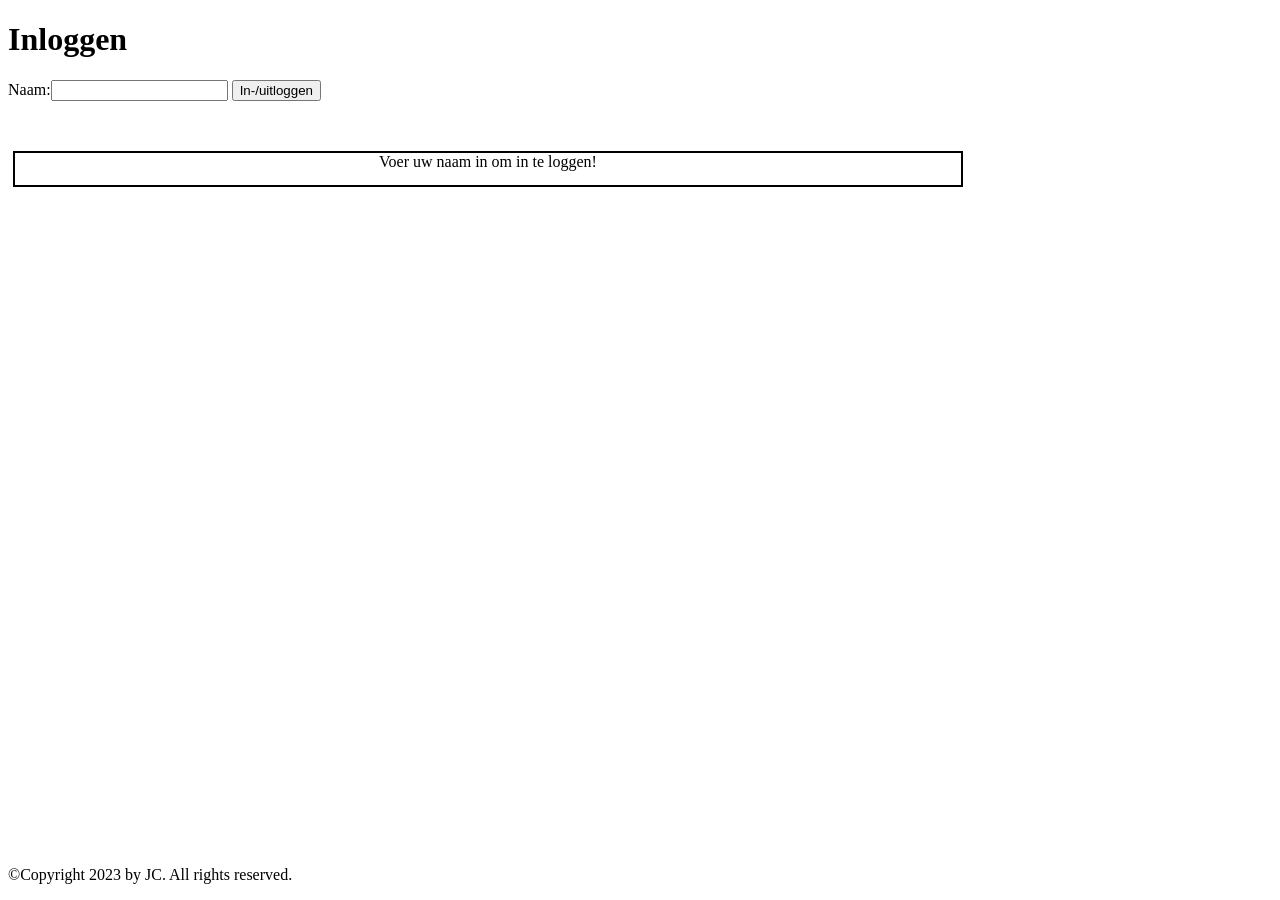
<file: module_01/School_verder/index.html>
<!DOCTYPE html>
<html lang="Nl">

<head>
    <title>Welkom </title>
    <link rel="stylesheet" href="style.css">
</head>

<body>
    <h1>Inloggen</h1>
    Naam:<input type="text" id="inputNaam" title="naam">
    <button id="inlogButton">In-/uitloggen</button>

    <p id="melding">Voer uw naam in om in te loggen!</p>


    <footer>
        <p>©Copyright 2023 by JC. All rights reserved.</p>
    </footer>
    <script src="script.js"></script>
</body>

</html>
</file>
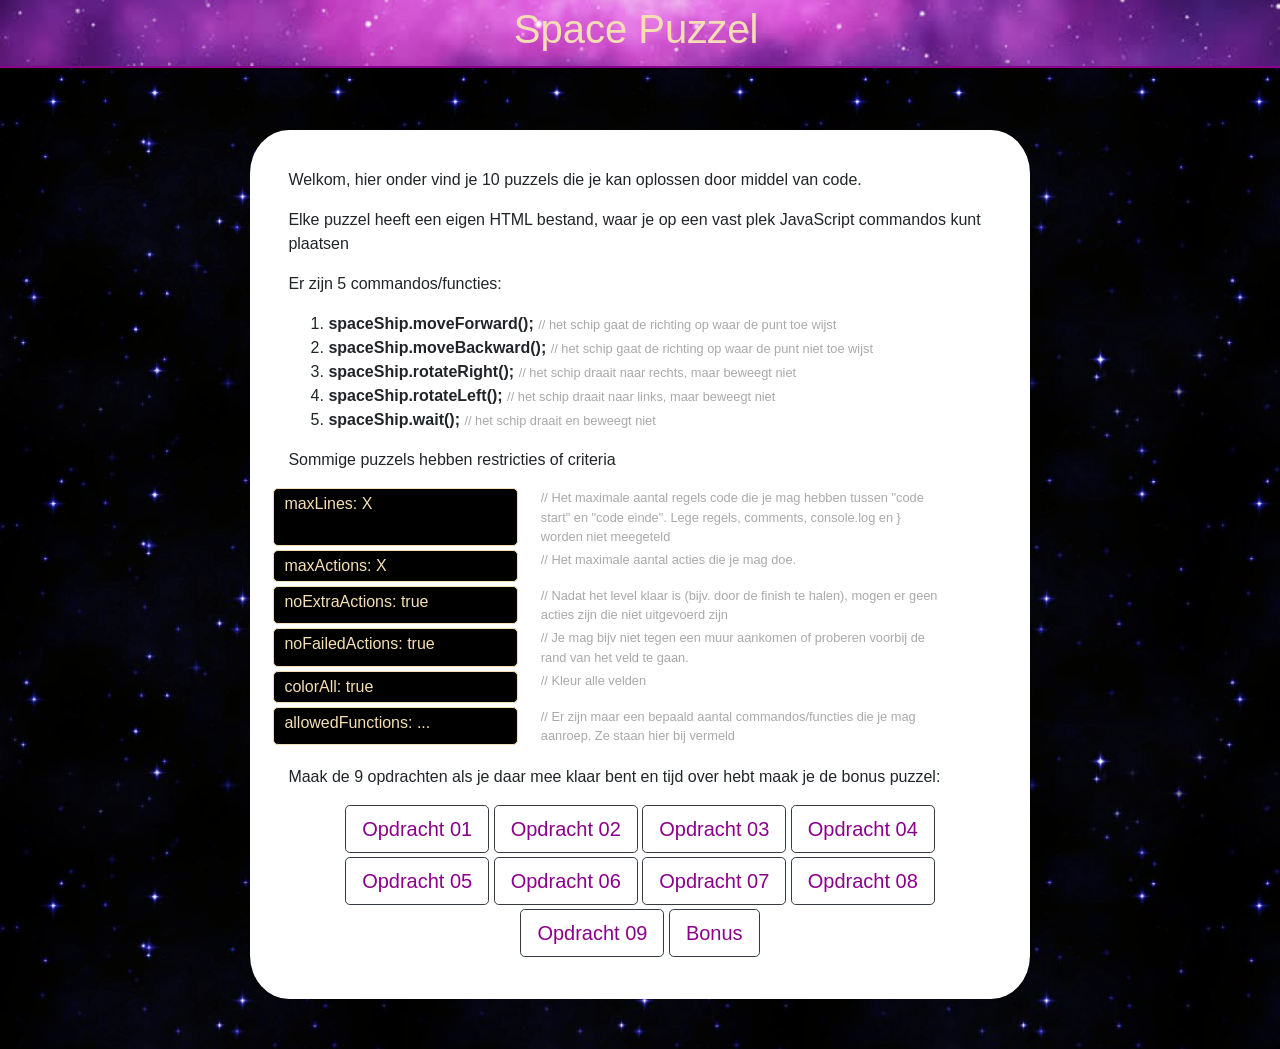
<file: module_01/spacegame/spacegame/index.html>
<!DOCTYPE html>
<html lang="en">
<head>
    <meta charset="UTF-8">
    <title>SpaceShip</title>
    <link rel="stylesheet" href="https://maxcdn.bootstrapcdn.com/bootstrap/4.0.0/css/bootstrap.min.css" integrity="sha384-Gn5384xqQ1aoWXA+058RXPxPg6fy4IWvTNh0E263XmFcJlSAwiGgFAW/dAiS6JXm" crossorigin="anonymous">
    <link href="css/style.css" type="text/css" rel="stylesheet">
</head>
<body>
    <div id="goals" class="w-100">
        <h1>Space Puzzel</h1>
    </div>
    <div id="container" class="index">
        <p>Welkom, hier onder vind je 10 puzzels die je kan oplossen door middel van code.</p>
        <p>Elke puzzel heeft een eigen HTML bestand, waar je op een vast plek JavaScript commandos kunt plaatsen</p>
        <p>Er zijn 5 commandos/functies:</p>
        <ol>
            <li>
                <b>spaceShip.moveForward();</b>
                <span class="comment small">// het schip gaat de richting op waar de punt toe wijst</span>
            </li>
            <li>
                <b>spaceShip.moveBackward();</b>
                <span class="comment small">// het schip gaat de richting op waar de punt niet toe wijst</span>
            </li>
            <li>
                <b>spaceShip.rotateRight();</b>
                <span class="comment small">// het schip draait naar rechts, maar beweegt niet</span>
            </li>
            <li>
                <b>spaceShip.rotateLeft();</b>
                <span class="comment small">// het schip draait naar links, maar beweegt niet</span>
            </li>
            <li>
                <b>spaceShip.wait();</b>
                <span class="comment small">// het schip draait en beweegt niet </span>
            </li>
        </ol>

        <p>Sommige puzzels hebben restricties of criteria</p>

        <div class="row">
            <div class="goal col-4 mb-1">
                maxLines: X
            </div>
            <div class="small col-7 ml-2 mb-1 comment">
                // Het maximale aantal regels code die je mag hebben tussen "code  start" en "code  einde". Lege regels, comments, console.log en } worden niet meegeteld
            </div>

            <div class="goal col-4 mb-1">
                maxActions: X
            </div>
            <div class="small col-7 ml-2 mb-1 comment">
                // Het maximale aantal acties die je mag doe.
            </div>

            <div class="goal col-4 mb-1">
                noExtraActions: true
            </div>
            <div class="small col-7 ml-2 mb-1 comment">
                // Nadat het level klaar is (bijv. door de finish te halen), mogen er geen acties zijn die niet uitgevoerd zijn
            </div>

            <div class="goal col-4 mb-1">
                noFailedActions: true
            </div>
            <div class="small col-7 ml-2 mb-1 comment">
                // Je mag bijv niet tegen een muur aankomen of proberen voorbij de rand van het veld te gaan.
            </div>

            <div class="goal col-4 mb-1">
                colorAll: true
            </div>
            <div class="small col-7 ml-2 mb-1 comment">
                // Kleur alle velden
            </div>

            <div class="goal col-4 mb-1">
                allowedFunctions: ...
            </div>
            <div class="small col-7 ml-2 mb-1 comment">
                // Er zijn maar een bepaald aantal commandos/functies die je mag aanroep. Ze staan hier bij vermeld
            </div>
        </div>

        <p class="mt-3">Maak de 9 opdrachten als je daar mee klaar bent en tijd over hebt maak je de bonus puzzel:</p>

        <div class="text-center">
            <a class="btn  btn-outline-dark btn-lg mb-1" href="Opdracht01.html">Opdracht 01</a>
            <a class="btn  btn-outline-dark btn-lg mb-1" href="Opdracht02.html">Opdracht 02</a>
            <a class="btn  btn-outline-dark btn-lg mb-1" href="Opdracht03.html">Opdracht 03</a>
            <a class="btn  btn-outline-dark btn-lg mb-1" href="Opdracht04.html">Opdracht 04</a>
            <a class="btn  btn-outline-dark btn-lg mb-1" href="Opdracht05.html">Opdracht 05</a>
            <a class="btn  btn-outline-dark btn-lg mb-1" href="Opdracht06.html">Opdracht 06</a>
            <a class="btn  btn-outline-dark btn-lg mb-1" href="Opdracht07.html">Opdracht 07</a>
            <a class="btn  btn-outline-dark btn-lg mb-1" href="Opdracht08.html">Opdracht 08</a>
            <a class="btn  btn-outline-dark btn-lg mb-1" href="Opdracht09.html">Opdracht 09</a>
            <a class="btn  btn-outline-dark btn-lg mb-1" href="Bonus.html">Bonus</a>
        </div>
    </div>
</body>
</html>
</file>
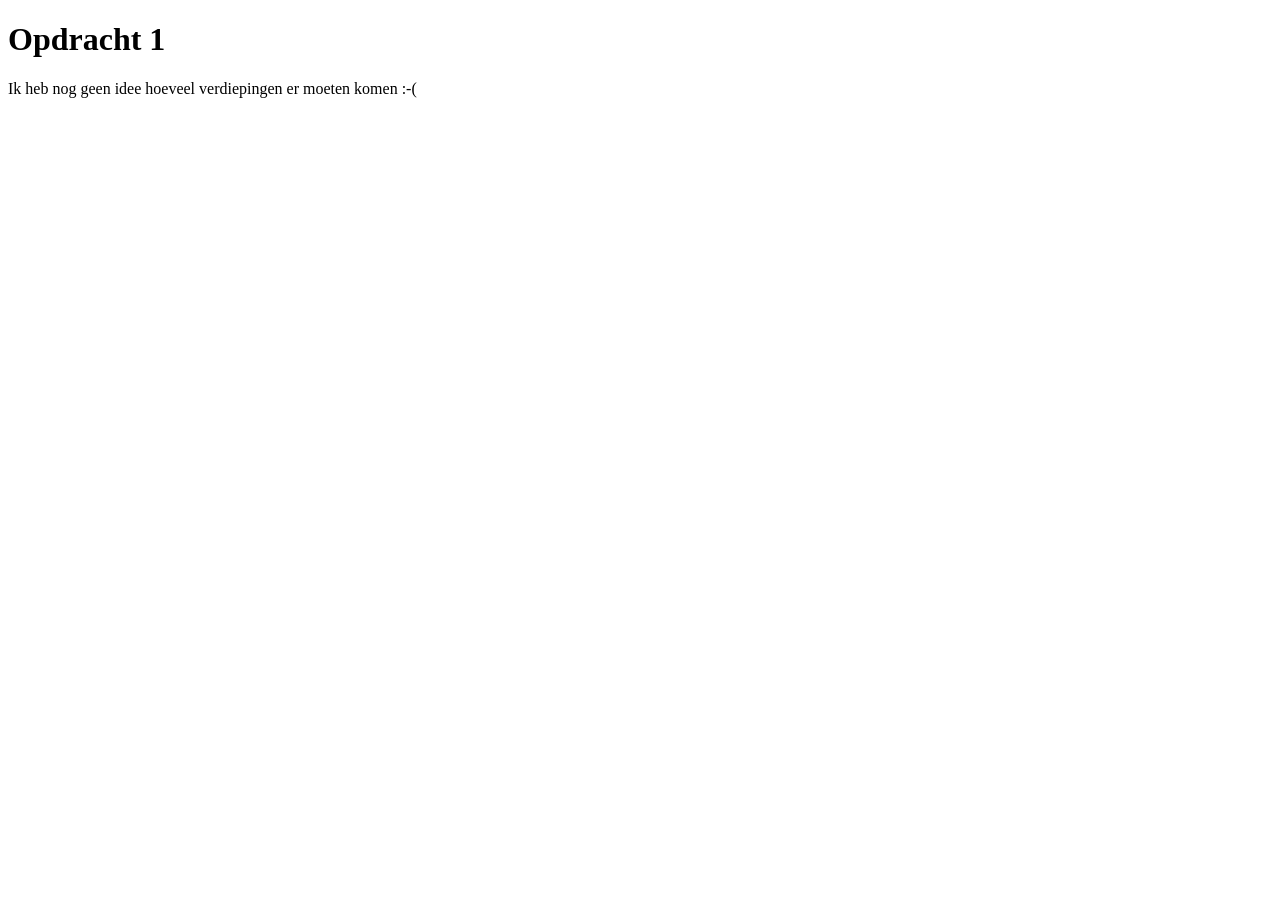
<file: module_01/m01o1.html>
<!DOCTYPE html>
<html lang="nl">
<head>
   <meta http-equiv="Content-Type" content="text/html;charset=UTF-8">
   <title>Opdracht 1</title>      
   <script src="m01o1.js" async></script>  
</head>
<body>
  <h1>Opdracht 1</h1>
  <p id="antwoord"></p>  
 </body>
</html>
</file>
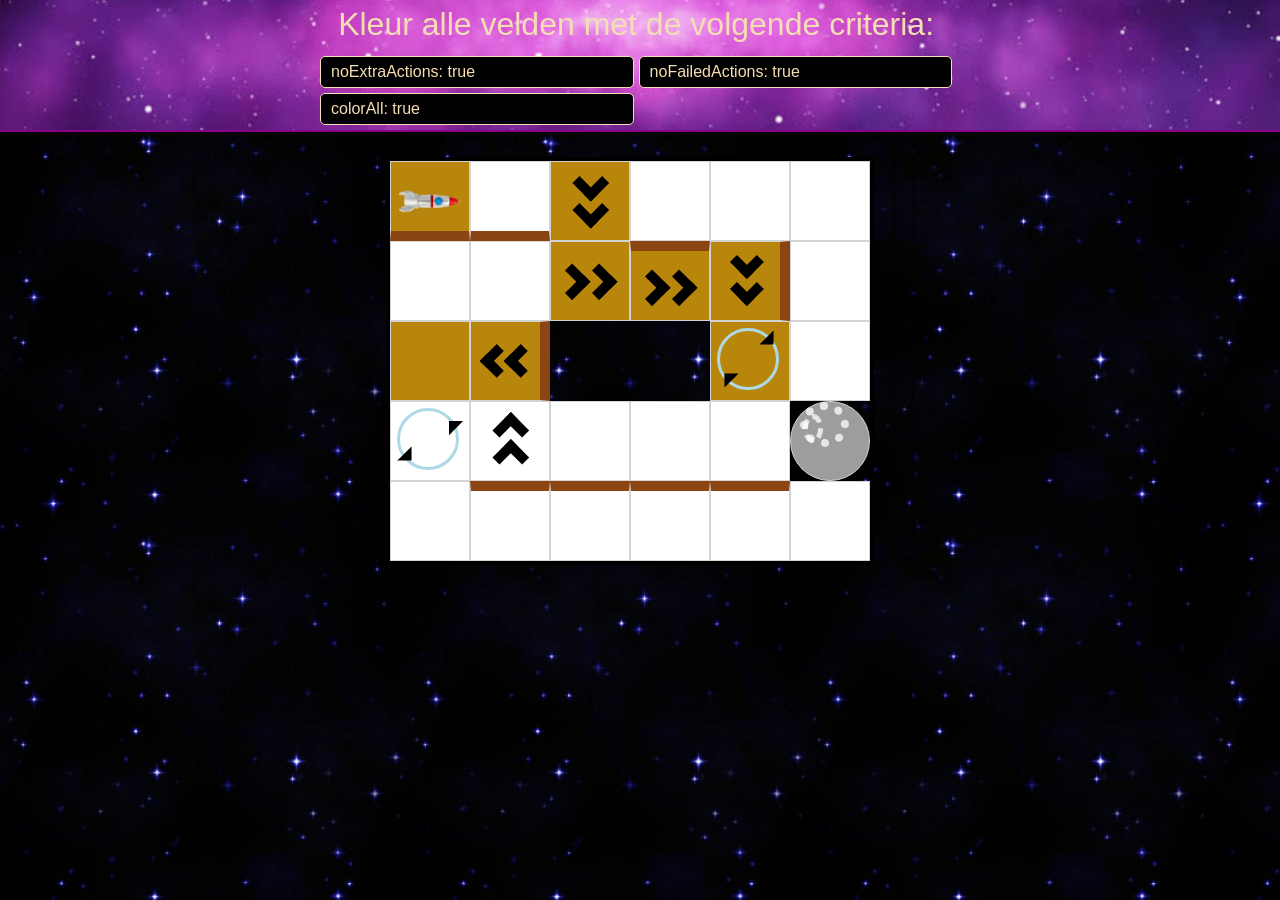
<file: module_01/spacegame/spacegame/Bonus.html>
<!DOCTYPE html>
<html lang="en">
<head>
    <meta charset="UTF-8">
    <title>SpaceShip Opdracht01</title>
    <link rel="stylesheet" href="https://maxcdn.bootstrapcdn.com/bootstrap/4.0.0/css/bootstrap.min.css" integrity="sha384-Gn5384xqQ1aoWXA+058RXPxPg6fy4IWvTNh0E263XmFcJlSAwiGgFAW/dAiS6JXm" crossorigin="anonymous">
    <link href="css/style.css" type="text/css" rel="stylesheet">
    <script src="js/spacegame.js" type="application/javascript"></script>
</head>
<body>
    <div id="container"></div>
    <script>
        //SpaceShip library inladen
        var spaceShip = new SpaceShip(document.getElementById('container'));
        //Level inladen
        spaceShip.loadLevel(10);
        //Eigen acties
        spaceShip.run(function () {
            // code  start



            // code  einde
        });
    </script>
</body>
</html>
</file>
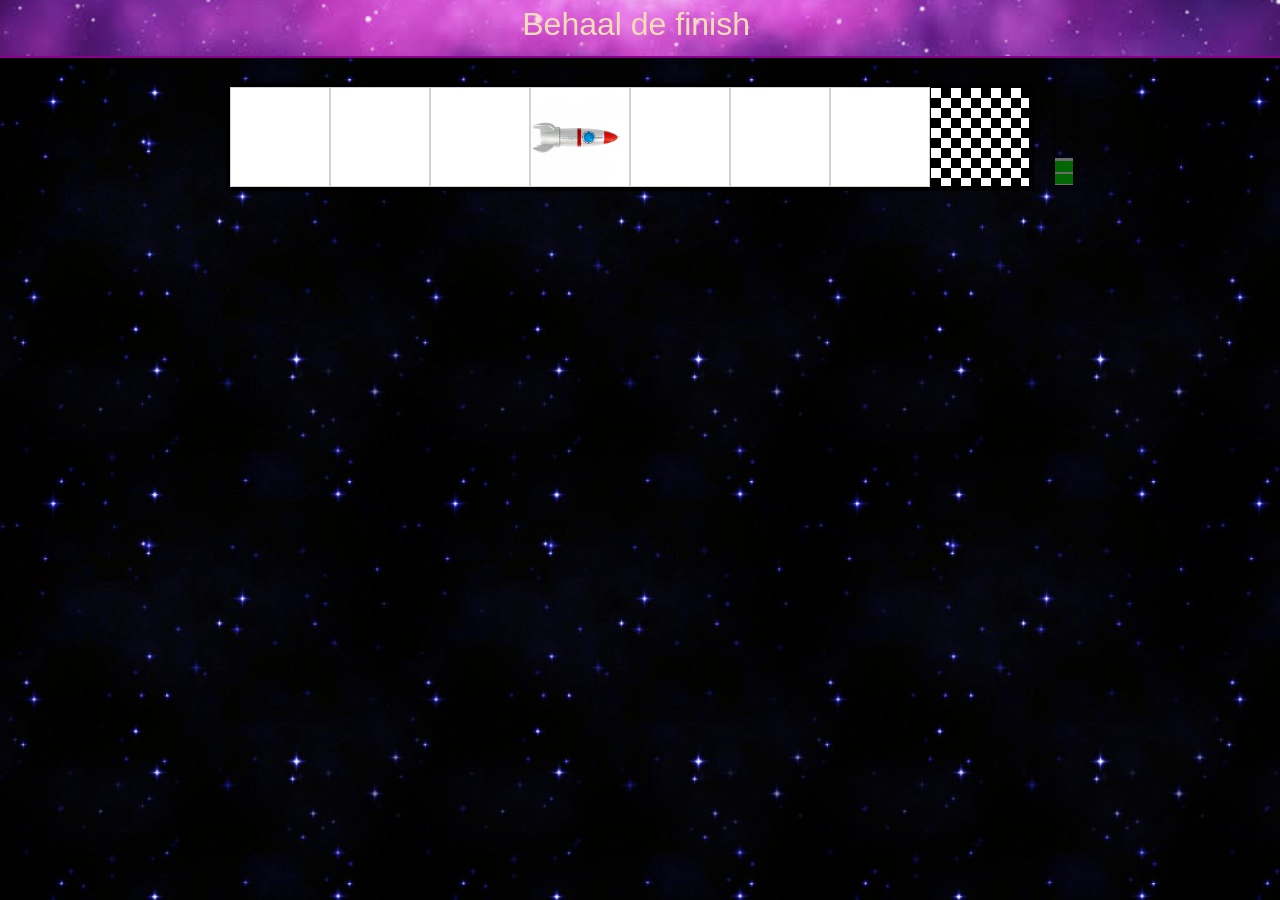
<file: module_01/spacegame/spacegame/Opdracht01.html>
<!DOCTYPE html>
<html lang="en">
<head>
    <meta charset="UTF-8">
    <title>SpaceShip Opdracht01</title>
    <link rel="stylesheet" href="https://maxcdn.bootstrapcdn.com/bootstrap/4.0.0/css/bootstrap.min.css" integrity="sha384-Gn5384xqQ1aoWXA+058RXPxPg6fy4IWvTNh0E263XmFcJlSAwiGgFAW/dAiS6JXm" crossorigin="anonymous">
    <link href="css/style.css" type="text/css" rel="stylesheet">
    <script src="js/spacegame.js" type="application/javascript"></script>
</head>
<body>
    <div id="container"></div>
    <script>
        //SpaceShip library inladen
        var spaceShip = new SpaceShip(document.getElementById('container'));
        //Level inladen
        spaceShip.loadLevel(1);
        //Eigen acties
        spaceShip.run(function () {
            // code  start
        
            for (i = 0; i < 7; i++)
                spaceShip.moveForward();


            // code  einde
        });
    </script>
</body>
</html>
</file>
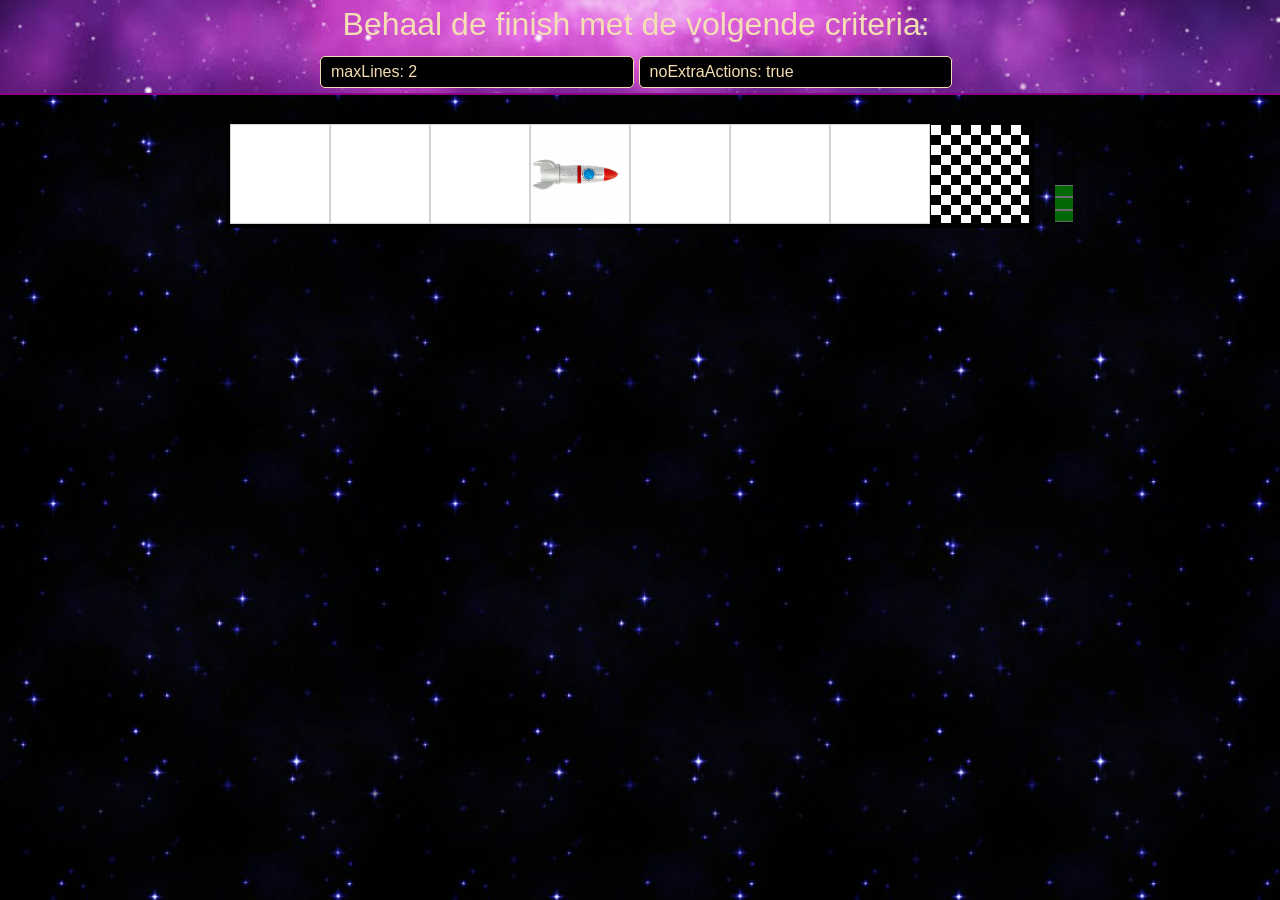
<file: module_01/spacegame/spacegame/Opdracht02.html>
<!DOCTYPE html>
<html lang="en">
<head>
    <meta charset="UTF-8">
    <title>SpaceShip Opdracht01</title>
    <link rel="stylesheet" href="https://maxcdn.bootstrapcdn.com/bootstrap/4.0.0/css/bootstrap.min.css" integrity="sha384-Gn5384xqQ1aoWXA+058RXPxPg6fy4IWvTNh0E263XmFcJlSAwiGgFAW/dAiS6JXm" crossorigin="anonymous">
    <link href="css/style.css" type="text/css" rel="stylesheet">
    <script src="js/spacegame.js" type="application/javascript"></script>
</head>
<body>
    <div id="container"></div>
    <script>
        //SpaceShip library inladen
        var spaceShip = new SpaceShip(document.getElementById('container'));
        //Level inladen
        spaceShip.loadLevel(2);
        //Eigen acties
        spaceShip.run(function () {
            // code  start
            for (i = 0; i < 7; i++)
                spaceShip.moveForward();



            // code  einde
        });
    </script>
</body>
</html>
</file>
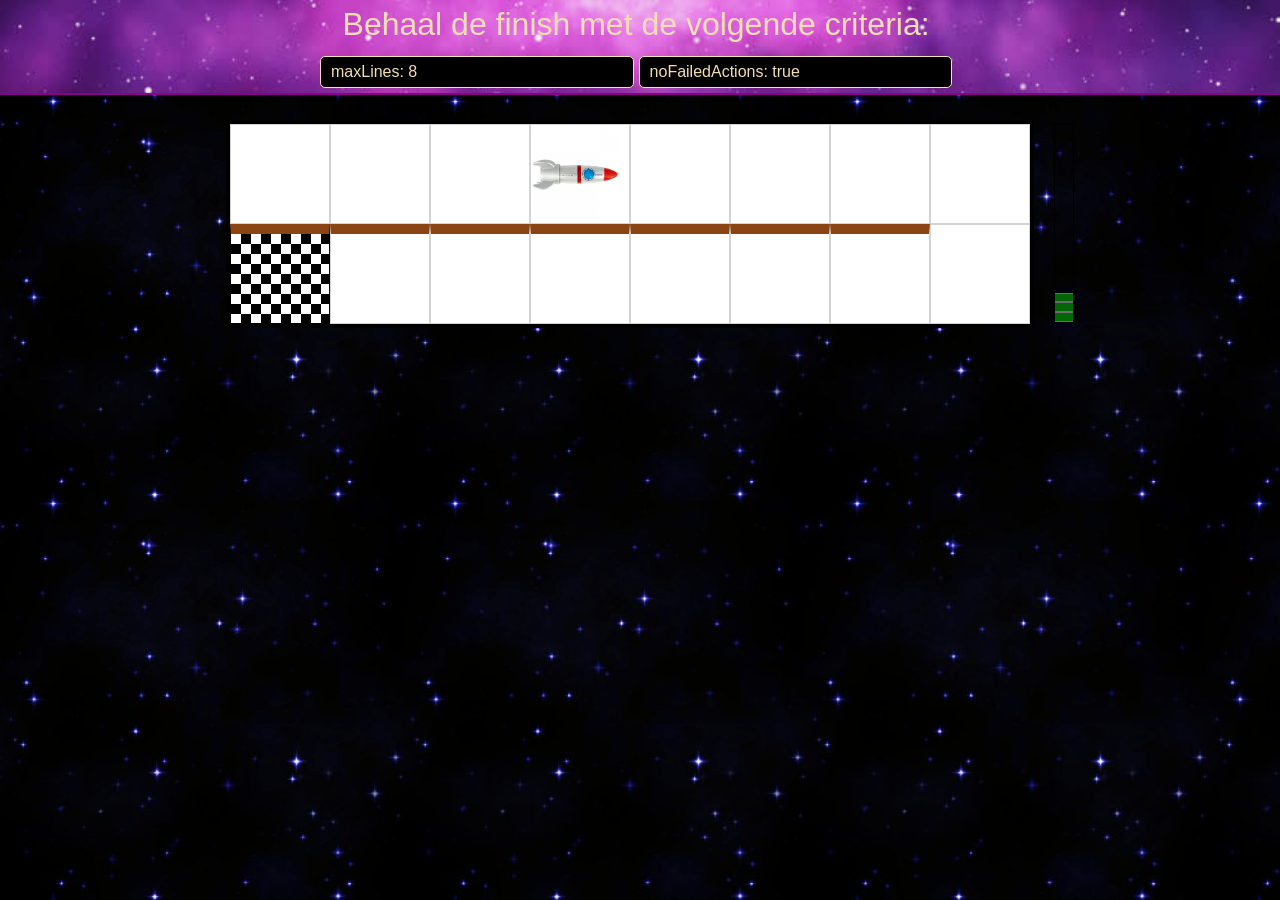
<file: module_01/spacegame/spacegame/Opdracht03.html>
<!DOCTYPE html>
<html lang="en">
<head>
    <meta charset="UTF-8">
    <title>SpaceShip Opdracht01</title>
    <link rel="stylesheet" href="https://maxcdn.bootstrapcdn.com/bootstrap/4.0.0/css/bootstrap.min.css" integrity="sha384-Gn5384xqQ1aoWXA+058RXPxPg6fy4IWvTNh0E263XmFcJlSAwiGgFAW/dAiS6JXm" crossorigin="anonymous">
    <link href="css/style.css" type="text/css" rel="stylesheet">
    <script src="js/spacegame.js" type="application/javascript"></script>
</head>
<body>
    <div id="container"></div>
    <script>
        //SpaceShip library inladen
        var spaceShip = new SpaceShip(document.getElementById('container'));
        //Level inladen
        spaceShip.loadLevel(3);
        //Eigen acties
        spaceShip.run(function () {
            // code  start
            for (i = 0; i < 7; i++)
                spaceShip.moveForward();
                spaceShip.rotateRight();
                spaceShip.moveForward();
                spaceShip.rotateRight();
            for (i = 0; i < 7; i++)
                spaceShip.moveForward();


            // code  einde
        });
    </script>
</body>
</html>
</file>
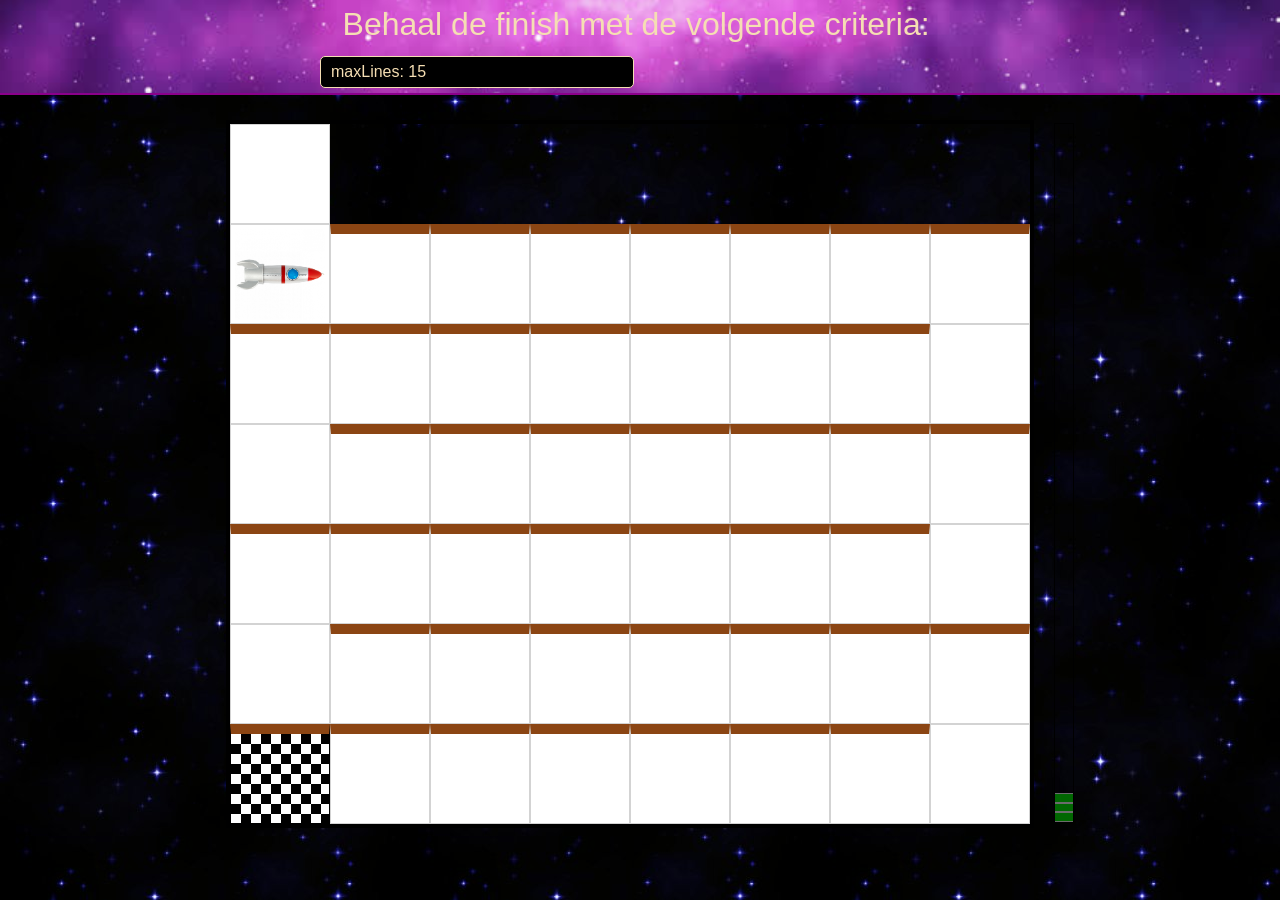
<file: module_01/spacegame/spacegame/Opdracht04.html>
<!DOCTYPE html>
<html lang="en">
<head>
    <meta charset="UTF-8">
    <title>SpaceShip Opdracht01</title>
    <link rel="stylesheet" href="https://maxcdn.bootstrapcdn.com/bootstrap/4.0.0/css/bootstrap.min.css" integrity="sha384-Gn5384xqQ1aoWXA+058RXPxPg6fy4IWvTNh0E263XmFcJlSAwiGgFAW/dAiS6JXm" crossorigin="anonymous">
    <link href="css/style.css" type="text/css" rel="stylesheet">
    <script src="js/spacegame.js" type="application/javascript"></script>
</head>
<body>
    <div id="container"></div>
    <script>
        //SpaceShip library inladen
        var spaceShip = new SpaceShip(document.getElementById('container'));
        //Level inladen
        spaceShip.loadLevel(4);
        //Eigen acties
        spaceShip.run(function () {
            // code  start
            for (let i = 0; i < 3; i++) {
                spaceShip.rotateLeft();
                spaceShip.moveForward();
                spaceShip.rotateLeft();
                for (let i = 0; i < 7; i++) {
                    spaceShip.moveForward();
                } 
                spaceShip.rotateRight();
                spaceShip.moveForward();
                spaceShip.rotateRight();
                for (let i = 0; i < 7; i++) {
                    spaceShip.moveForward();
                } 
                
            }

            // code  einde
        });
    </script>
</body>
</html>
</file>
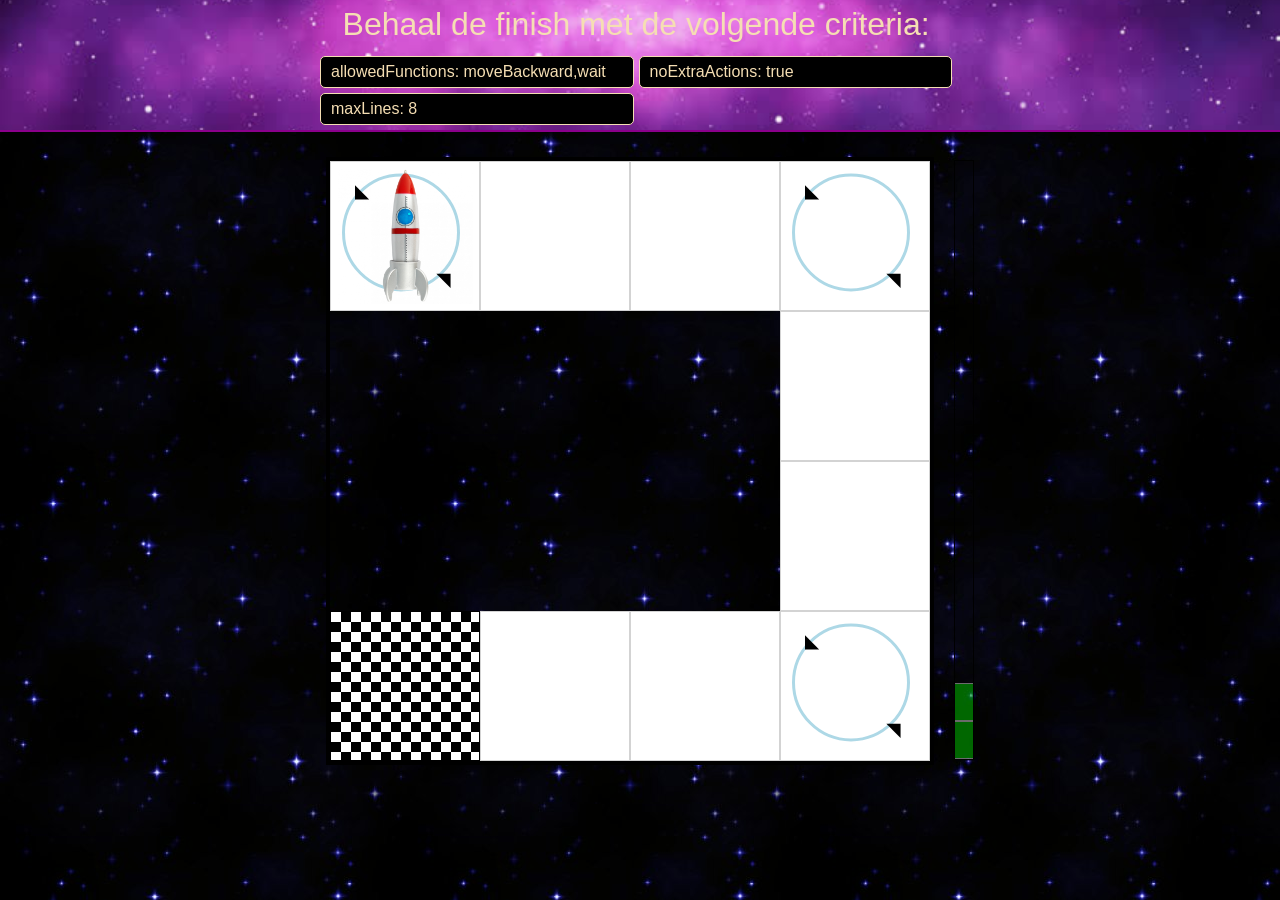
<file: module_01/spacegame/spacegame/Opdracht05.html>
<!DOCTYPE html>
<html lang="en">
<head>
    <meta charset="UTF-8">
    <title>SpaceShip Opdracht01</title>
    <link rel="stylesheet" href="https://maxcdn.bootstrapcdn.com/bootstrap/4.0.0/css/bootstrap.min.css" integrity="sha384-Gn5384xqQ1aoWXA+058RXPxPg6fy4IWvTNh0E263XmFcJlSAwiGgFAW/dAiS6JXm" crossorigin="anonymous">
    <link href="css/style.css" type="text/css" rel="stylesheet">
    <script src="js/spacegame.js" type="application/javascript"></script>
</head>
<body>
    <div id="container"></div>
    <script>
        //SpaceShip library inladen
        var spaceShip = new SpaceShip(document.getElementById('container'));
        //Level inladen
        spaceShip.loadLevel(5);
        //Eigen acties
        spaceShip.run(function () {
            // code  start
            for (let i = 0; i < 3; i++) {
                for (let i = 0; i < 2; i++) {
                   spaceShip.wait();
                }
                for (let i = 0; i < 3; i++) {
                    spaceShip.moveBackward();
                }
            }
            // code  einde
        });
    </script>
</body>
</html>
</file>
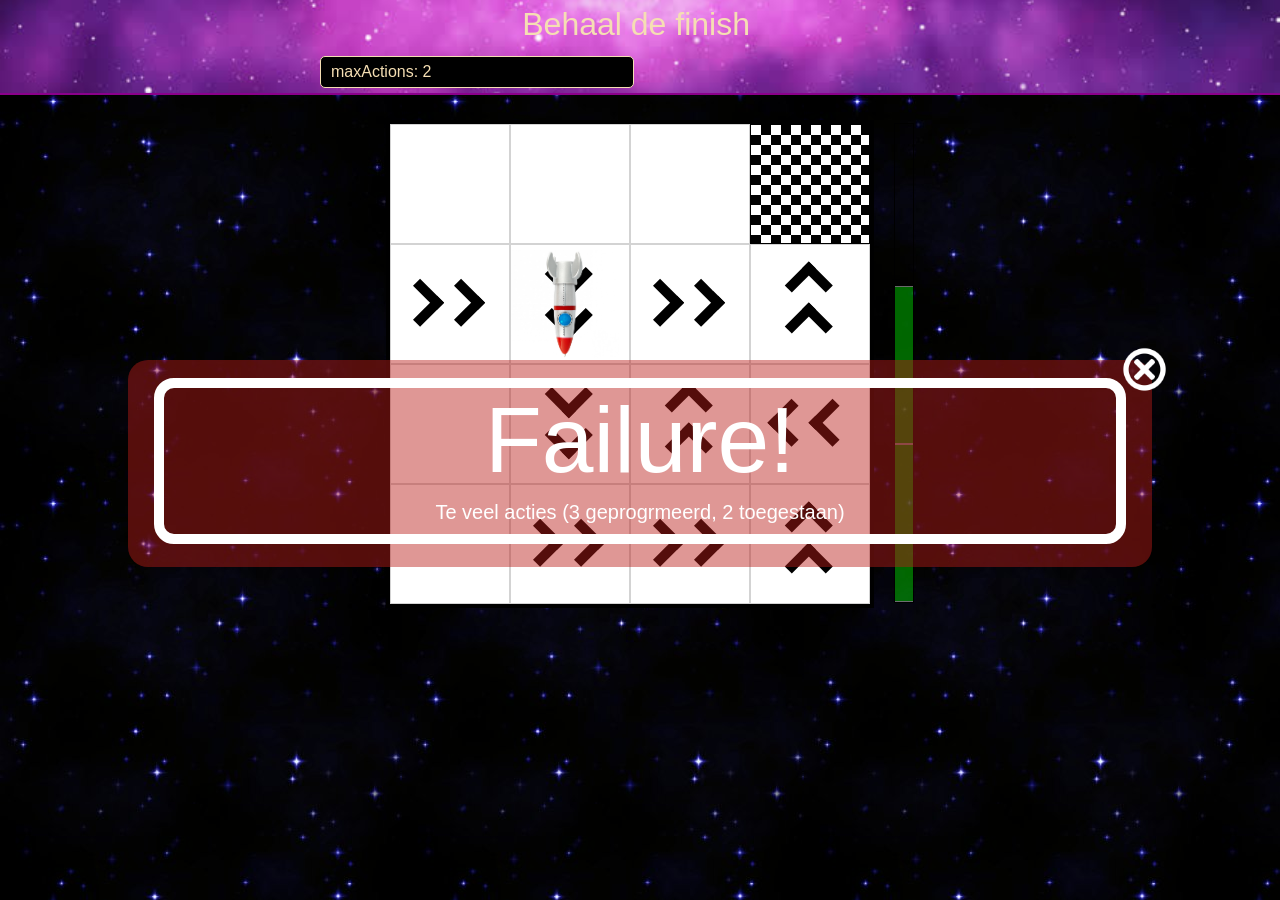
<file: module_01/spacegame/spacegame/Opdracht06.html>
<!DOCTYPE html>
<html lang="en">
<head>
    <meta charset="UTF-8">
    <title>SpaceShip Opdracht01</title>
    <link rel="stylesheet" href="https://maxcdn.bootstrapcdn.com/bootstrap/4.0.0/css/bootstrap.min.css" integrity="sha384-Gn5384xqQ1aoWXA+058RXPxPg6fy4IWvTNh0E263XmFcJlSAwiGgFAW/dAiS6JXm" crossorigin="anonymous">
    <link href="css/style.css" type="text/css" rel="stylesheet">
    <script src="js/spacegame.js" type="application/javascript"></script>
</head>
<body>
    <div id="container"></div>
    <script>
        //SpaceShip library inladen
        var spaceShip = new SpaceShip(document.getElementById('container'));
        //Level inladen
        spaceShip.loadLevel(6);
        //Eigen acties
        spaceShip.run(function () {
            // code  start
            spaceShip.rotateRight();
            spaceShip.moveForward();
            spaceShip.rotateLeft();
            spaceShip.moveForward();
            // code  einde
        });
    </script>
</body>
</html>
</file>
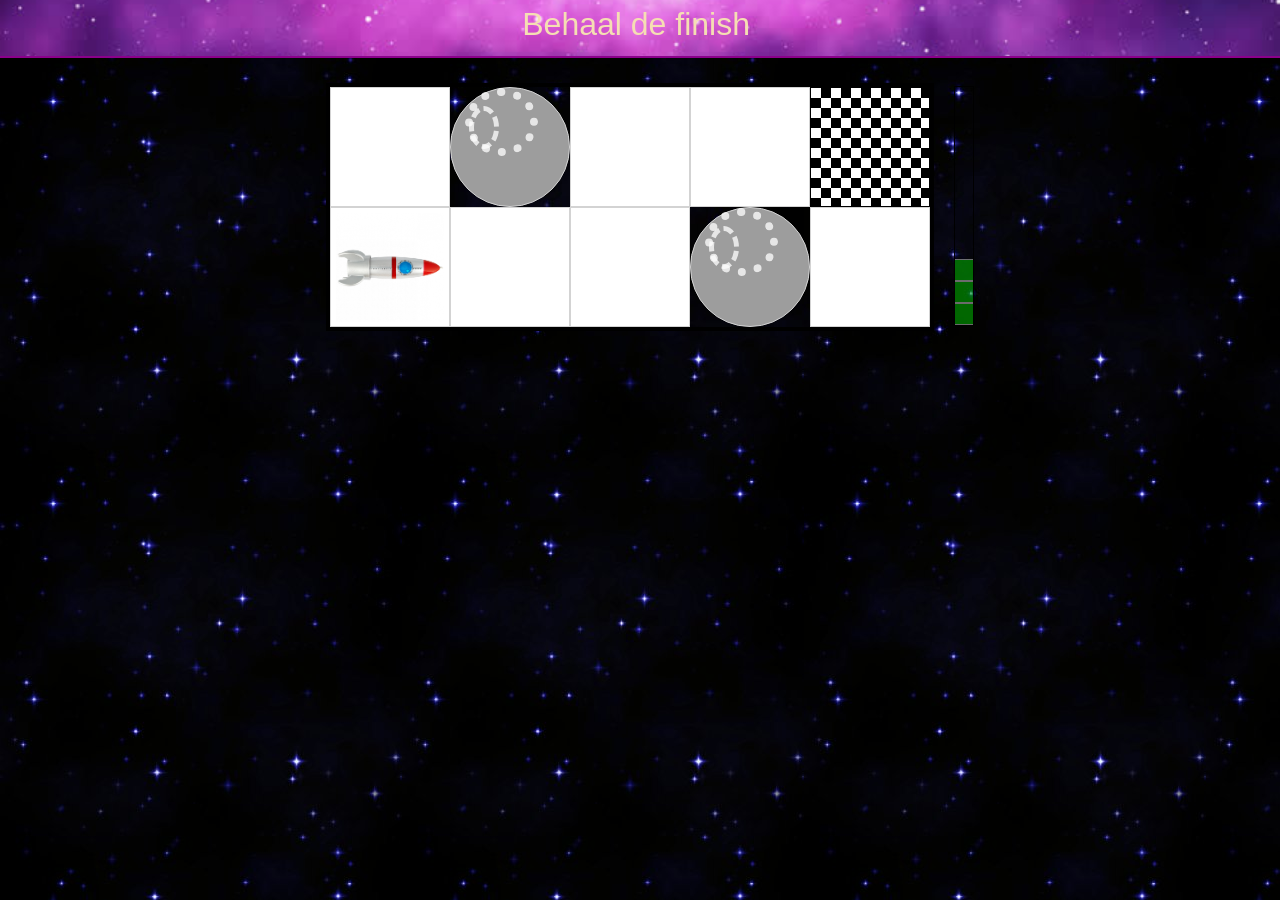
<file: module_01/spacegame/spacegame/Opdracht07.html>
<!DOCTYPE html>
<html lang="en">
<head>
    <meta charset="UTF-8">
    <title>SpaceShip Opdracht01</title>
    <link rel="stylesheet" href="https://maxcdn.bootstrapcdn.com/bootstrap/4.0.0/css/bootstrap.min.css" integrity="sha384-Gn5384xqQ1aoWXA+058RXPxPg6fy4IWvTNh0E263XmFcJlSAwiGgFAW/dAiS6JXm" crossorigin="anonymous">
    <link href="css/style.css" type="text/css" rel="stylesheet">
    <script src="js/spacegame.js" type="application/javascript"></script>
</head>
<body>
    <div id="container"></div>
    <script>
        //SpaceShip library inladen
        var spaceShip = new SpaceShip(document.getElementById('container'));
        //Level inladen
        spaceShip.loadLevel(7);
        //Eigen acties
        spaceShip.run(function () {
            // code  start
            spaceShip.rotateRight();
            spaceShip.moveForward();
            spaceShip.rotateLeft();
            for (let i = 0; i < 2; i++) {
                spaceShip.moveForward();
            }
            spaceShip.rotateLeft();
            spaceShip.moveForward();
            spaceShip.rotateRight();
            for (let i = 0; i < 2; i++) {
                spaceShip.moveForward();
            }
            // code  einde
        });
    </script>
</body>
</html>
</file>
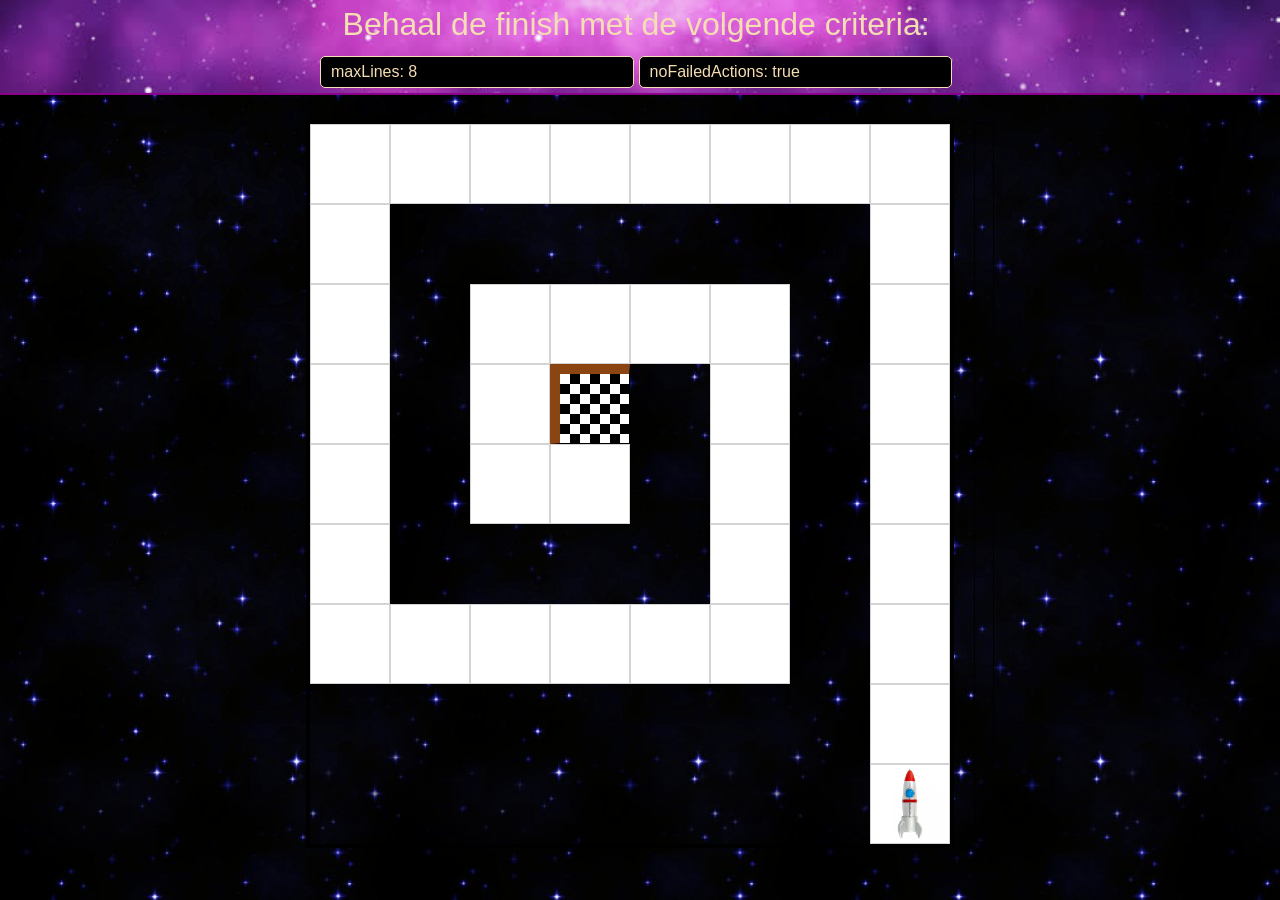
<file: module_01/spacegame/spacegame/Opdracht08.html>
<!DOCTYPE html>
<html lang="en">
<head>
    <meta charset="UTF-8">
    <title>SpaceShip Opdracht01</title>
    <link rel="stylesheet" href="https://maxcdn.bootstrapcdn.com/bootstrap/4.0.0/css/bootstrap.min.css" integrity="sha384-Gn5384xqQ1aoWXA+058RXPxPg6fy4IWvTNh0E263XmFcJlSAwiGgFAW/dAiS6JXm" crossorigin="anonymous">
    <link href="css/style.css" type="text/css" rel="stylesheet">
    <script src="js/spacegame.js" type="application/javascript"></script>
</head>
<body>
    <div id="container"></div>
    <script>
        //SpaceShip library inladen
        var spaceShip = new SpaceShip(document.getElementById('container'));
        //Level inladen
        spaceShip.loadLevel(8);
        //Eigen acties
        spaceShip.run(function () {
            // code  start
            let nummer = 8
            for (let i = 0; i < 8; i++) {
                for (let i = 0; i < nummer; i++) {
                    spaceShip.moveForward();
                }
                spaceShip.rotateLeft();
                teller = teller - 1
                }
                spaceShip.moveForward();


            // code  einde
        });
    </script>
</body>
</html>
</file>
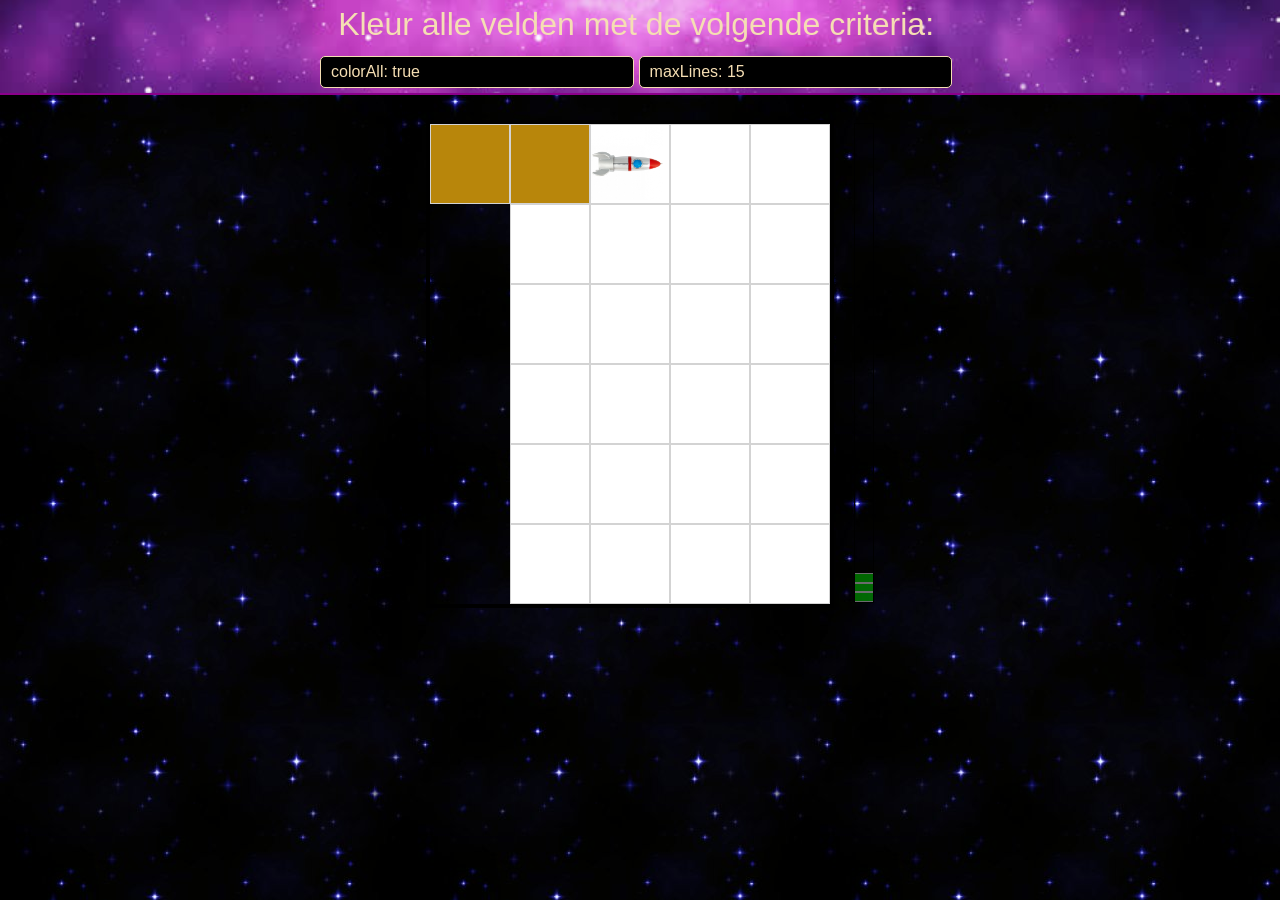
<file: module_01/spacegame/spacegame/Opdracht09.html>
<!DOCTYPE html>
<html lang="en">

<head>
    <meta charset="UTF-8">
    <title>SpaceShip Opdracht01</title>
    <link rel="stylesheet" href="https://maxcdn.bootstrapcdn.com/bootstrap/4.0.0/css/bootstrap.min.css"
        integrity="sha384-Gn5384xqQ1aoWXA+058RXPxPg6fy4IWvTNh0E263XmFcJlSAwiGgFAW/dAiS6JXm" crossorigin="anonymous">
    <link href="css/style.css" type="text/css" rel="stylesheet">
    <script src="js/spacegame.js" type="application/javascript"></script>
</head>

<body>
    <div id="container"></div>
    <script>
        //SpaceShip library inladen
        var spaceShip = new SpaceShip(document.getElementById('container'));
        //Level inladen
        spaceShip.loadLevel(9);
        //Eigen acties
        spaceShip.run(function () {
            // code  start
            spaceShip.rotateRight();
            for (let i = 0; i < 4; i++) {
                spaceShip.moveForward();
            }
            for (let i = 0; i < 3; i++) {
                spaceShip.rotateRight();
                spaceShip.moveForward();
                spaceShip.rotateRight();
                for (let i = 0; i < 3; i++) {
                    spaceShip.moveForward();
                }
                spaceShip.rotateLeft();
                spaceShip.moveForward();
                spaceShip.rotateLeft();
                for (let i = 0; i < 3; i++) {
                    spaceShip.moveForward();
                }
                
            }
            // code  einde
        });
    </script>
</body>

</html>
</file>
<file: module_01/School_verder/style.css>
footer{
    position: absolute;
    bottom: 0px; 
    height: 50px;  
    margin: 0;
    border: 0;
}

body{
    width: 75%;      
}

#melding{
    margin: 5px;
    border: 2px solid black;
    height: 2em;
    text-align: center;    
    width: auto;
    margin-top: 50px;
}
</file>
<file: module_01/spacegame/spacegame/css/style.css>
body{
    margin: 0;
    background-image: url("../images/bg.jpg");
}
h1{
    color: wheat;
    text-align: center;
    grid-column: span 2;
}

a{
    /*text-decoration: none;*/
    color: darkmagenta !important;
}

a:hover {
    /*text-decoration: underline;*/
    color: magenta !important;
}

.settings{
    position: absolute;
    left: 20px;
    top: 20px;
    width: 400px;
    min-height: 200px;
    padding: 10px;
    background-color: rgba(0, 0, 0, 0.2);
    border-radius: 10px;
}

.settings h1{
    margin: 0;
    padding: 0;
    text-align: center;
}

.settings p{
    margin: 0;
    padding: 0;
    display: inline-block;
}

.inputS{
    width: 50px;
}

table{
    display: block;
    width: 100%;
}

table th{
    text-align: left;
}

table input{
    width: 75%;
}

#goals {
    display: grid;
    grid-template-columns: 49% 49%;
    grid-column-gap: 5px;
    grid-row-gap: 5px;
    position: fixed;
    border-bottom: 2px solid darkmagenta;
    background-image: url(../images/banner.jpg);
    background-size: cover;
    background-position: center;
    z-index: 10000;
    top: 0;
    padding: 5px 25%;
    color: wheat;
}


#goals h2{
    grid-column: span 2;
    text-align: center;
}

.goal{
    display: block;
    border: 1px solid wheat;
    border-radius: 5px;
    padding: 3px 10px;
    background-color: black;
    color: wheat;
}

#container {
    display: table;
    margin: 0 auto;
}

#container.index{
    background-color: white;
    width: 780px;
    min-height: 400px;
    margin-top: 130px;
    margin-bottom: 50px;
    border-radius: 5%;
    padding: 3%;
}

#actionBar{
    border: 1px solid black;
    float: right;
    width: 20px;
    margin-top: 23px;
    transform: rotateX(-180deg);
}
#actionBar .action{
    position: relative;
    height: 1px;
    background-color: #00CC00;

    -webkit-transition: all 250ms; /* Safari prior 6.1 */
    transition: height 250ms;
    transition-timing-function: ease-in-out;

    border-top: 1px solid lightgrey;
    border-bottom: 1px solid lightgrey;
    opacity: 50%;
}

#actionBar .action.fail{
    background-color: #b91d19;
}

#actionBar .action div {
    position: absolute;
    background-color: lightgrey;
    transform: rotateX(-180deg);
    top: 40%;
    left: 4px;
    padding: 2px 4px;
    font-size: 12px;
    display: none;
}

#actionBar .action:hover{
    opacity: 100%;
}

#actionBar .action:hover div{
    display: block;
    z-index: 10;
}

#banner {
    position: absolute;
    top: 40%;
    width: 80%;
    min-width: 250px;
    border-radius: 20px;
    font-size: 60px;
    left: 10%;
    z-index: 1000;
}
#banner:before {
    content: "";
    position: absolute;
    z-index: 1;
    left: 2.5%;
    top: 4%;
    width: 95%;
    height: 80%;
    border: 10px solid white;
    border-radius: 20px;
    margin-top: 10px;
}
#banner h2{
    display: block;
    margin: 0;
    text-align: center;
    font-size: 1.55em;
    margin-top: 25px;
}
#banner .sub{
    font-size: 20px;
    display: block;
    text-align: center;
    margin-bottom: 40px;
}

#banner.success{
    background-color: #00cc0075;
    color: white;;
}

#banner.fail{
    background-color: #b91d1975;
    color: white;;
}

#banner img{
    position: absolute;
    width: 45px;
    top: -13px;
    right: -15px;
    z-index: 10;
    cursor: pointer;
}

#board{
    display: inline-grid;
    grid-gap: 0px 0px;
    margin: 20px;
    border: 4px solid black;
}

#board div.space {
    border: 1px solid lightgrey;
    position: relative;
    transition-timing-function: ease-in-out;
    background-color: white;
}
#board div.space.colored{
    background-color: darkgoldenrod;
}


#board div.space.finish{
    border: 1px solid black;
    background-color: #FFF;
    background-size: 20px 20px;
    background-position: 0 0, 10px 10px;
    background-image: linear-gradient(45deg, black 25%, transparent 25%, transparent 75%, black 75%, black),
    linear-gradient(45deg, black 25%, transparent 25%, transparent 75%, black 75%, black);
}
#board div.space.pit{
    background-color:#9d9d9d;
    border-radius: 100%;
    -moz-animation: spinPulse 0.3s infinite linear;
    -webkit-animation: spinPulse 0.3s infinite linear;
}
#board div.space.pit:after {
    content: '';
    border: 8px dotted white;
    opacity: .75;
    border-radius: 100%;
    width: 62%;
    height: 58%;
    LEFT: 12%;
    position: absolute;
    -moz-animation: spinPulse 3.7s infinite cubic-bezier(0.12,0.56,0.23,0.87);
    -webkit-animation: spinPulse 3.7s infinite cubic-bezier(0.12,0.56,0.23,0.87);
}
#board div.space.pit:before {
    content: '';
    border: 5px dashed white;
    opacity: .75;
    border-radius: 100%;
    width: 26%;
    height: 37%;
    left: 15%;
    top: 15%;
    position: absolute;
    -moz-animation: rotate 2s infinite ease-in-out;
    -webkit-animation: rotate 2s infinite ease-in-out;

}

@-moz-keyframes spinPulse {
    0% { -moz-transform:rotate(-135deg);}
    100% { -moz-transform:rotate(-495deg);}
}
@-moz-keyframes rotate {
    0% { -moz-transform:rotate(0deg); }
    100% { -moz-transform:rotate(360deg);  }
}
@-webkit-keyframes spinPulse {
    0% { -webkit-transform:rotate(-135deg);}
    100% { -webkit-transform:rotate(-495deg); }
}
@-webkit-keyframes rotate {
    0% { -webkit-transform:rotate(0deg); }
    100% { -webkit-transform:rotate(360deg); }
}




#board div.space.wall-left{
    border-left-color: saddlebrown;
    border-left-width: 10px;
}
#board div.space.wall-right{
    border-right-color: saddlebrown;
    border-right-width: 10px;
}
#board div.space.wall-bottom{
    border-bottom-color: saddlebrown;
    border-bottom-width: 10px;
}
#board div.space.wall-top{
    border-top-color: saddlebrown;
    border-top-width: 10px;
}

#board div.space.belt:after,
#board div.space.belt:before{
    content: '';
    border: solid black;
    border-width: 0 10px 10px 0;
    display: inline-block;
    padding: 10%;
    position: absolute;
    animation: belt 2s infinite;
}
#board div.space.belt:before{
    animation-delay: .8s;
}
@keyframes belt {
    0% {
        border: solid black;
        border-width: 0 10px 10px 0;
    }
    50% {
        border: solid lightgrey;
        border-width: 0 10px 10px 0;
    }
    100% {
        border: solid black;
        border-width: 0 10px 10px 0;
    }
}
#board div.space.belt[data-direction="right"]:after,
#board div.space.belt[data-direction="right"]:before{
    top: 35%;
    left: 10%;
    transform: rotate(-45deg);
    -webkit-transform: rotate(-45deg);
}
#board div.space.belt[data-direction="right"]:before{
    left: 45%;
}

#board div.space.belt[data-direction="left"]:after,
#board div.space.belt[data-direction="left"]:before {
    top: 35%;
    left: 55%;
    transform: rotate(135deg);
    -webkit-transform: rotate(135deg);
}
#board div.space.belt[data-direction="left"]:before {
    left: 20%;
}

#board div.space.belt[data-direction="top"]:after ,
#board div.space.belt[data-direction="top"]:before {
    top: 55%;
    left: 35%;
    transform: rotate(-135deg);
    -webkit-transform: rotate(-135deg);
}
#board div.space.belt[data-direction="top"]:before {
    top: 20%;
}

#board div.space.belt[data-direction="bottom"]:after ,
#board div.space.belt[data-direction="bottom"]:before {
    top: 10%;
    left: 35%;
    transform: rotate(45deg);
    -webkit-transform: rotate(45deg);
}
#board div.space.belt[data-direction="bottom"]:before {
    top: 45%;
}

#board div.space .spinner {
    border: 3px solid lightblue;
    border-radius: 100%;
    width: 80%;
    height: 80%;
    transition-timing-function: ease-in-out;
    position: absolute;
    top: 7.5%;
    left: 7.5%;
}

#board div.space .spinner:after,
#board div.space .spinner:before
{
    content: "";
    position: absolute;
    height: 0;
    width: 0;
    border-left: 10px solid black;
    border-top: 10px solid transparent;
    border-bottom: 10px solid transparent;
}

#board div.space .spinner:after {
    top: 0;
    left: 80%;
    -webkit-transform: rotate(45deg);
    -ms-transform: rotate(45deg);
    transform: rotate(45deg);
}
#board div.space .spinner.left:after{
    border-bottom: 10px solid black;
    border-right: 10px solid transparent;
    border-left: 10px solid transparent;
    -webkit-transform: rotate(-45deg);
    -ms-transform: rotate(-45deg);
    transform: rotate(-45deg);
    left: 70%;
}
#board div.space .spinner:before {
    bottom: 0;
    left: 5%;
    -webkit-transform: rotate(-135deg);
    -ms-transform: rotate(-135deg);
    transform: rotate(-135deg);
}
#board div.space .spinner.left:before{
    -webkit-transform: rotate(45deg);
    -ms-transform: rotate(45deg);
    transform: rotate(45deg);
}

#board div.space.void{
    background-color: transparent;
    border: none;
}

#ship {
    width: 92%;
    height: 92%;
    background-image: url("../images/spaceship.png");
    background-size: contain;
    background-repeat: no-repeat;
    position: absolute;
    top: 4%;
    left: 4%;
    -webkit-transition: all 250ms;
    transition: all 250ms;
    transition-timing-function: ease-in-out;
    z-index: 100;
}

.comment{
    color: darkgray;
}
</file>
